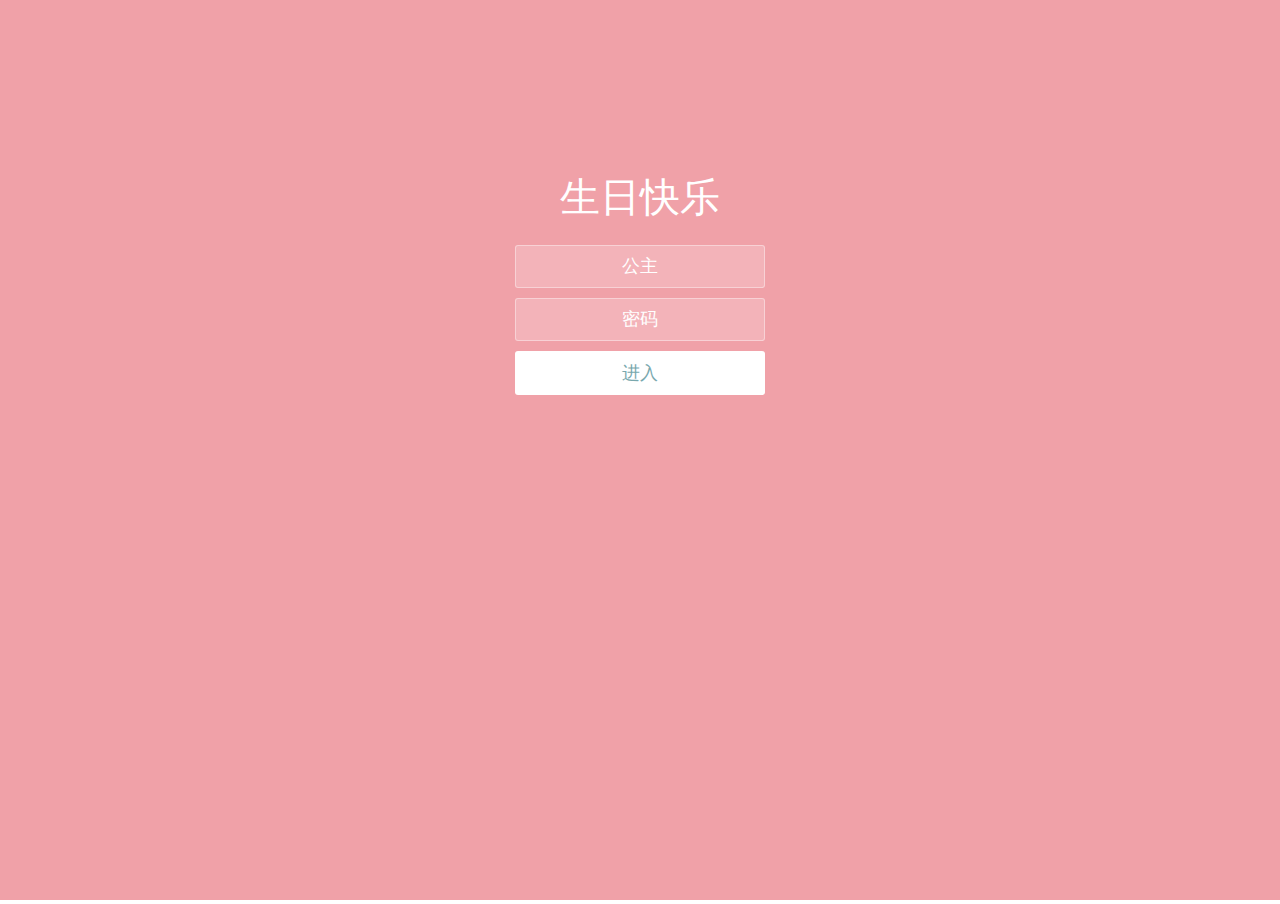
<file: 4：新版生日祝福/index.html>
<!-- <audio src="../music/2.mp3" autoplay="autoplay" loop="loop"></audio> -->
<!doctype html>
<html lang="zh">

<head>
    <meta charset="UTF-8">
    <meta http-equiv="X-UA-Compatible" content="IE=edge,chrome=1">
    <meta name="viewport" content="width=device-width, initial-scale=1.0">
    <title>Happy Birthday</title>
    <link rel="stylesheet" type="text/css" href="css/styles.css">
</head>

<style>
    .iframepage {
        -webkit-overflow-scrolling: touch;
        overflow-x: scroll;
        overflow-y: hidden;
    }

    ::-webkit-scrollbar {
        width: 0px;
    }

    /*局部滚动的dom节点*/
    .scroll-el {
        overflow: auto;
    }
</style>

<body>

    <iframe src="./html/login.html" id="iframepage" scrolling="no" onload="changeFrameHeight()" frameborder="0"
        style="width:100%" marginwidth="0" marginheight="0"></iframe>
    <script src="js/jquery-2.1.1.min.js" type="text/javascript"></script>
    <script src="js/jquery-1.8.4.min.js" type="text/javascript"></script>

</body>

</html>
</file>
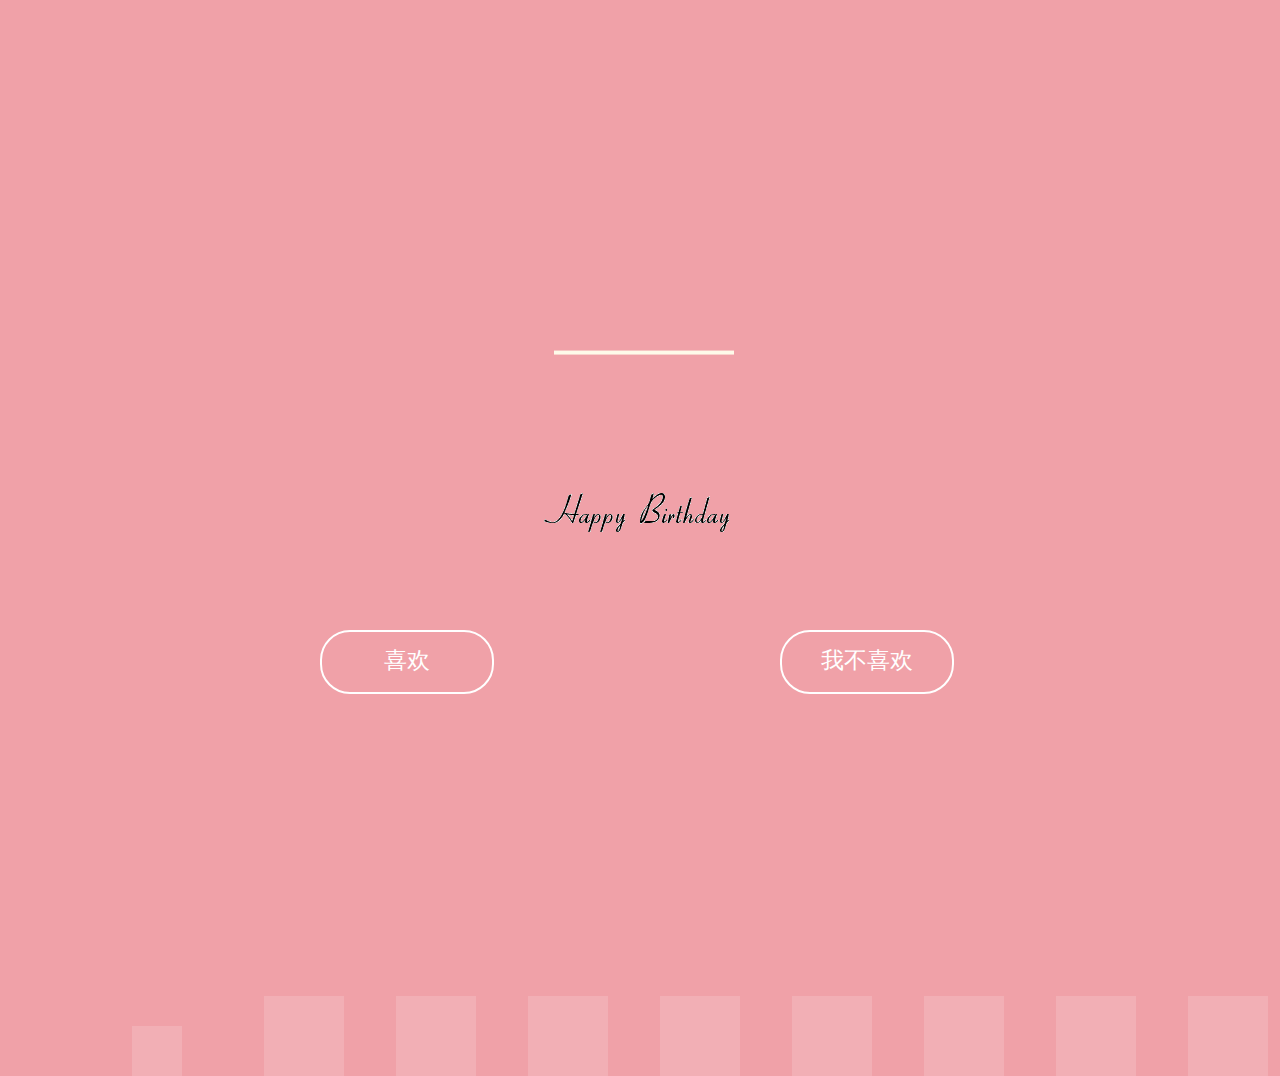
<file: 4：新版生日祝福/html/BirthdayCake.html>
<!DOCTYPE html>
<html>

<head>

  <meta charset="UTF-8">

  <title>Happy Birthday</title>
  <link rel="stylesheet" href="../css/styless.css" media="screen" type="text/css" />
</head>

<body class="bg">

  <div>
    <div class="velas">
      <div class="fuego"></div>
      <div class="fuego"></div>
      <div class="fuego"></div>
      <div class="fuego"></div>
      <div class="fuego"></div>
    </div>
    <svg id="cake" version="1.1" x="0px" y="0px" width="200px" height="500px" viewBox="0 0 200 500"
      enable-background="new 0 0 200 500" xml:space="preserve">
      <path fill="#a88679" d="M173.667-13.94c-49.298,0-102.782,0-147.334,0c-3.999,0-4-16.002,0-16.002
    		c44.697,0,96.586,0,147.334,0C177.667-29.942,177.668-13.94,173.667-13.94z">
        <animate id="bizcocho_3" attributeName="d" calcMode="spline" keySplines="0 0 1 1; 0 0 1 1" begin="relleno_2.end"
          dur="0.3s" fill="freeze" values="
                              M173.667-13.94c-49.298,0-102.782,0-147.334,0c-3.999,0-4-16.002,0-16.002
    		c44.697,0,96.586,0,147.334,0C177.667-29.942,177.668-13.94,173.667-13.94z
                              ;
                              M173.667,411.567c-47.995,12.408-102.955,12.561-147.334,0
    		c-3.848-1.089-0.189-16.089,3.661-15.002c44.836,12.66,90.519,12.753,139.427,0.07
    		C173.293,395.631,177.541,410.566,173.667,411.567z
                              ;
                              M173.667,427.569c-49.795,0-101.101,0-147.334,0c-3.999,0-4-16.002,0-16.002
    		c46.385,0,97.539,0,147.334,0C177.668,411.567,177.667,427.569,173.667,427.569z
                              " />
      </path>
      <path fill="#8b6a60" d="M100-178.521c1.858,0,3.364,1.506,3.364,3.363c0,0,0,33.17,0,44.227
    		c0,19.144,0,57.431,0,76.574c0,10.152,0,40.607,0,40.607c0,1.858-1.506,3.364-3.364,3.364l0,0c-1.858,0-3.364-1.506-3.364-3.364c0,0,0-30.455,0-40.607c0-19.144,0-57.432,0-76.575c0-11.057,0-44.226,0-44.226C96.636-177.015,98.142-178.521,100-178.521
    		L100-178.521z">
        <animate id="relleno_2" attributeName="d" calcMode="spline" keySplines="0 0 1 1; 0 0 1 1; 0 0 0.58 1"
          begin="bizcocho_2.end" dur="0.5s" fill="freeze" values="
                              M100-178.521c1.858,0,3.364,1.506,3.364,3.363c0,0,0,33.17,0,44.227
    		c0,19.144,0,57.431,0,76.574c0,10.152,0,40.607,0,40.607c0,1.858-1.506,3.364-3.364,3.364l0,0c-1.858,0-3.364-1.506-3.364-3.364c0,0,0-30.455,0-40.607c0-19.144,0-57.432,0-76.575c0-11.057,0-44.226,0-44.226C96.636-177.015,98.142-178.521,100-178.521
    		L100-178.521z
                              ;
                              M100,267.257c1.858,0,3.364,1.506,3.364,3.363c0,0,0,33.17,0,44.227
    		c0,19.143,0,57.43,0,76.574c0,10.151,0,40.606,0,40.606c0,1.858-1.506,3.364-3.364,3.364l0,0c-1.858,0-3.364-1.506-3.364-3.364
    		c0,0,0-30.455,0-40.606c0-19.145,0-57.432,0-76.576c0-11.057,0-44.225,0-44.225C96.636,268.763,98.142,267.257,100,267.257
    		L100,267.257z
                              ;
                              M93.928,405.433c-0.655,6.444-0.102,9.067,2.957,11.798c0,0,8.083,5.571,16.828,3.503
    		c18.629-4.406,43.813,6.194,50.792,7.791c14.75,3.375,9.162,6.867,9.162,6.867c-2.412,2.258-58.328,0-73.667,0l0,0
    		c-1.858,0-69.995,2.133-73.667,0c0,0-3.337-2.439,6.172-5.992c11.375-4.25,52.875,8.822,47.139-9.442
    		c-6.333-20.167,5.226-21.514,5.226-21.514c3.435-0.915,12.78-6.663,10.923-0.546L93.928,405.433z
                              ;
                              M102.242,427.569c5.348,0,14.079,0,17.462,0c0,0,17.026,0,27.504,0
    		c19.143,0,20.39-3.797,26.459,0c3,1.877,0,7.823,0,7.823c-2.412,2.258-58.328,0-73.667,0l0,0c-1.858,0-67.187,0-73.667,0
    		c0,0-4.125-4.983,0-7.823c5.201-3.58,16.085,0,23.725,0c8.841,0,20.762,0,20.762,0c3.686,0,8.597,0,19.511,0H102.242z
                              " />
      </path>
      <path fill="#a88679" d="M173.667-15.929c-46.512,0-105.486,0-147.334,0c-3.999,0-4-16.002,0-16.002
    		c43.566,0,97.96,0,147.334,0C177.667-31.931,177.666-15.929,173.667-15.929z">
        <animate id="bizcocho_2" attributeName="d" calcMode="spline" keySplines="0 0 1 1; 0 0 1 1; 0.25 0 0.58 1"
          begin="relleno_1.end" dur="0.5s" fill="freeze" values="
                              M173.667-15.929c-46.512,0-105.486,0-147.334,0c-3.999,0-4-16.002,0-16.002
    		c43.566,0,97.96,0,147.334,0C177.667-31.931,177.666-15.929,173.667-15.929z
                              ;
                              M173.434,445.393c-47.269,8.001-105.245,8.001-147.334,0c-3.929-0.747-0.692-16.543,3.243-15.824
    		c43.828,8.001,92.165,8.001,140.739,0C174.029,428.918,177.377,444.726,173.434,445.393z
                              ;
                              M173.667,449.514c-47.576-5.454-102.799-5.744-147.333,0c-3.966,0.512-3.938-15.297,0-16.002
    		c43.683-7.823,97.646-8.026,147.333,0C177.616,434.15,177.642,449.969,173.667,449.514z
                              ;
                              M173.667,451.394c-49.298,0-102.782,0-147.334,0c-3.999,0-4-16.002,0-16.002
    		c44.697,0,96.586,0,147.334,0C177.667,435.392,177.668,451.394,173.667,451.394z
                              " />
      </path>
      <path fill="#8b6a60" d="M101.368-73.685c0,12.164,0,15.18,0,28.519c0,22.702,0-13.661,0,8.304c0,14.48,0,18.233,0,30.512
    		c0,1.753-2.958,1.847-2.958,0c0-12.68,0-16.277,0-30.401c0-21.983,0,11.66,0-8.305c0-13.027,0-15.992,0-28.628
    		C98.411-75.883,101.368-75.592,101.368-73.685z">
        <animate id="relleno_1" attributeName="d" calcMode="spline" keySplines="0 0 1 1; 0 0 1 1; 0 0 0.6 1"
          begin="bizcocho_1.end" dur="0.5s" fill="freeze" values="
                              M101.368-73.685c0,12.164,0,15.18,0,28.519c0,22.702,0-13.661,0,8.304c0,14.48,0,18.233,0,30.512
    		c0,1.753-2.958,1.847-2.958,0c0-12.68,0-16.277,0-30.401c0-21.983,0,11.66,0-8.305c0-13.027,0-15.992,0-28.628
    		C98.411-75.883,101.368-75.592,101.368-73.685z
                              ;
                              M101.368,350.885c0,12.164,0,65.18,0,78.518c0,22.703,0-33.66,0-11.695c0,14.48,0,28.232,0,40.512
    		c0,1.753-2.958,1.847-2.958,0c0-12.68,0-26.277,0-40.402c0-21.982,0,31.66,0,11.695c0-13.027,0-65.992,0-78.627
    		C98.411,348.686,101.368,348.977,101.368,350.885z
                              ;
                              M128.38,447.567c37.626,6.312,39.303,13.658,26.833,12.833c-22.653-1.499-13.636-0.831-23.302-0.831
    		c-14.48,0-17.884,0-30.163,0c-2.087,0-2.068,0-3.915,0c-13.333,0-8.963,0-23.088,0c-11.668,0-14.062,5.995-27.532,1.164
    		c-12.629-4.529,38.667-3.167,46.833-17.333C100.077,432.94,105.546,443.736,128.38,447.567z
                              ;
                              M173.667,451.394c2.875,0,2.997,9.257,0,9.131c-22.662-0.956-32.09-0.956-41.756-0.956
    		c-14.48,0-17.884,0-30.163,0c-2.087,0-2.068,0-3.915,0c-13.333,0-8.963,0-23.088,0c-11.668,0-34.99-0.294-48.412,1.831
    		c-4.109,0.65-3.01-10.006,0-10.006C37.129,451.394,149.379,451.394,173.667,451.394z
                              " />
      </path>
      <path fill="#a88679" d="M173.667,21.571c-33.174,0-111.467,0-147.334,0c-4,0-4-16.002,0-16.002c39.836,0,105.982,0,147.334,0
    		C177.668,5.569,177.667,21.571,173.667,21.571z">
        <animate id="bizcocho_1" attributeName="d" calcMode="spline"
          keySplines="0 0 1 1; 0 0 1 1; 0 0 1 1; 0.25 0 1 1; 0 0 1 1; 0.25 0 0.6 1" begin="2s" dur="0.8s" fill="freeze"
          values="
                              M173.667,21.571c-33.174,0-111.467,0-147.334,0c-4,0-4-16.002,0-16.002c39.836,0,105.982,0,147.334,0
    		C177.668,5.569,177.667,21.571,173.667,21.571z
                              ;
                              M173.667,459.569c-33.197,16.002-110.782,16.002-147.334,0c-3.664-1.604,1.614-15.617,5.337-14.153
    		c40.702,16.002,94.289,16.104,136.505,0.103C171.917,444.1,177.271,457.832,173.667,459.569z
                              ;
                              M171.817,475.571c-39.361-3.001-105.438-2.571-143.556,0c-3.991,0.27-7.377-14.736-3.387-15.014
    		c41.553-2.888,104.421-3.121,150.51-0.233C179.378,460.574,175.806,475.875,171.817,475.571z
                              ;
                              M171.817,459.564c-38.8-12.188-104.504-13.762-143.556,0c-3.772,1.329-7.961-12.604-4.178-13.905
    		c40.864-14.064,105.114-15.52,151.918-0.973C179.822,445.874,175.634,460.762,171.817,459.564z
                              ;
                              M173.667,475.571c-46.376-5.005-105.924-4.003-147.334,0c-3.981,0.385-3.479-15.421,0.479-16.002
    		c43.087-6.327,97.705-7.083,146.855,0.438C177.621,460.613,177.644,476,173.667,475.571z
                              ;
                              M173.667,474.117c-46.376,1.866-105.638,2.01-147.334,0c-3.995-0.192-3.52-16.144,0.479-16.002
    		c43.794,1.55,96.341,1.541,145.723,0C176.532,457.99,177.663,473.956,173.667,474.117z
                              ;
                              M173.667,475.571c-46.512,0-105.486,0-147.334,0c-3.999,0-4-16.002,0-16.002c43.566,0,97.96,0,147.334,0
    		C177.667,459.569,177.666,475.571,173.667,475.571z
                              " />
      </path>
      <path fill="#fefae9" d="M104.812,113.216c0,3.119-2.164,5.67-4.812,5.67c-2.646,0-4.812-2.551-4.812-5.67c0-5.594,0-16.782,0-22.375
    	c0-5.143,0-15.427,0-20.568c0-7.333,0-21.998,0-29.33c0-5.523,0-16.569,0-22.092c0-3.295,0-9.885,0-13.181
    	C95.188,2.551,97.353,0,100,0c2.648,0,4.812,2.551,4.812,5.669c0,3.248,0,9.743,0,12.991c0,5.428,0,16.284,0,21.711
    	c0,7.618,0,22.854,0,30.472c0,4.952,0,14.854,0,19.807C104.812,96.292,104.812,107.576,104.812,113.216z">
        <animate id="crema" attributeName="d" calcMode="spline"
          keySplines="0 0 1 1; 0 0 1 1; 0 0 1 1; 0.25 0 1 1; 0 0 1 1; 0 0 0.58 1" begin="bizcocho_3.end" dur="2s"
          fill="freeze" values="
                              M104.812,113.216c0,3.119-2.164,5.67-4.812,5.67c-2.646,0-4.812-2.551-4.812-5.67c0-5.594,0-16.782,0-22.375
    	c0-5.143,0-15.427,0-20.568c0-7.333,0-21.998,0-29.33c0-5.523,0-16.569,0-22.092c0-3.295,0-9.885,0-13.181
    	C95.188,2.551,97.353,0,100,0c2.648,0,4.812,2.551,4.812,5.669c0,3.248,0,9.743,0,12.991c0,5.428,0,16.284,0,21.711
    	c0,7.618,0,22.854,0,30.472c0,4.952,0,14.854,0,19.807C104.812,96.292,104.812,107.576,104.812,113.216z
                              ;
                              M104.812,405.897c0,3.119-2.164,5.67-4.812,5.67c-2.646,0-4.812-2.551-4.812-5.67c0-5.594,0-16.782,0-22.376
    	c0-5.143,0-15.426,0-20.568c0-7.332,0-21.997,0-29.33c0-5.522,0-16.568,0-22.092c0-3.295,0-9.885,0-13.181
    	c0-3.118,2.165-5.669,4.812-5.669c2.648,0,4.812,2.551,4.812,5.669c0,3.247,0,9.743,0,12.991c0,5.428,0,16.283,0,21.711
    	c0,7.618,0,22.854,0,30.473c0,4.951,0,14.854,0,19.807C104.812,388.972,104.812,400.256,104.812,405.897z
                              ;
                              M111.873,411.567c-3.119,0-9.226,0-11.874,0c-2.646,0-7.748,0-10.867,0c-7.086,0-12.698,0-18.292,0
    	c-6.592,0-12.871,7.371-19.166,3.008c-10.043-6.961-7.776-10.169,2.991-17.745c12.61-8.873,27.713,1.994,25.919-7.531
    	c-2.589-13.742,11.008-14.513,11.365-17.789c0.441-4.051,4.235-11.107,8.051-8.175c3.113,2.393,1.007,8.008,0,13.159
    	c-1.871,9.569,8.058,2.113,9.494,14.155c2.592,21.732,21.184-0.675,29.309,7.976c5.216,5.553,18.413,5.552,15.426,12.942
    	c-3.131,7.745-15.825-4.369-23.8,2.903C126.261,418.271,118.301,411.567,111.873,411.567z
                              ;
                              M111.873,411.567c-3.119,0-9.226,0-11.874,0c-2.646,0-9.734,4.069-12.853,4.069
    	c-7.086,0-10.712-4.069-16.306-4.069c-6.592,0-12.12,6.013-19.166,3.008c-7.053-3.008-7.458,2.026-18.659,1.165
    	c-6.832-0.525-7.522-3.034-7.533-6.265c-0.037-10.336,22.073-2.452,36.613-2.628c10.234-0.124,19.856-1.439,37.905-2.102
    	c16.642-0.61,32.699,1.552,46.009,1.927c12.438,0.351,29.663-8.99,31.532,3.315c0.773,5.093-5.605,3.342-11.211,9.579
    	c-5.093,5.667-7.59-4.605-12.965-3.832c-8.269,1.189-14.962-8.537-22.937-1.265C126.261,418.271,118.301,411.567,111.873,411.567z
                              ;
                              M110.946,413.652c-2.904-1.137-8.405-2.748-12.446-0.97c-6.099,2.685-7.273,10.358-13.253,8.242
    	c-7.843-2.775-8.953-5.008-14.546-5.01c-24.653-0.011-4.849,26.507-18.264,26.507c-12.377,0,5.791-33.537-19.422-26.682
    	c-7.703,2.095-9.806-0.942-9.817-4.173c-0.037-10.336,24.357-4.544,38.897-4.72c10.234-0.124,19.856-1.439,37.905-2.102
    	c16.642-0.61,32.699,1.552,46.009,1.927c12.438,0.351,28.973-8.865,31.532,3.315c1.449,6.896,0.318,15.624-3.874,15.624
    	c-7.619,0-1.788-15.192-19.243-7.111c-7.581,3.51-15.963-9.738-26.669,1.066C120.644,426.744,118.381,416.561,110.946,413.652z
                              ;
                              M111.547,413.9c-2.969-0.956-8.775-0.949-13.167-0.5c-14.667,1.5-8.325,16.508-14.667,16.666
    	c-6.667,0.166-0.167-13.5-13.013-14.151c-30.471-1.545-5.572,46.651-18.987,46.651c-12.377,0,10.333-50.166-18.667-44.5
    	c-7.835,1.531-9.537-1.417-9.548-4.647c-0.037-10.336,23.675-5.177,38.215-5.353c10.234-0.124,20.618-1.671,38.667-2.333
    	c16.642-0.61,32.023,1.458,45.333,1.833c12.438,0.351,33.819-8.431,33.199,4.001c-0.532,10.666,0.414,26.166-5.245,25.833
    	c-7.606-0.447-2.954-31.5-19.243-18.899c-7.985,6.177-17.658-5.969-27.377,5.732C118.88,434.066,121.38,417.067,111.547,413.9z
                              ;
                              M111.547,415.233c-6.667-0.834-9.667,4.667-13.833,3.333c-19.649-6.291-8.158,22.176-14.5,22.334
    	c-6.667,0.166,2.833-18-13.333-22.167c-29.544-7.615-9.667,43.833-20.167,43.833c-10.333,0,8.004-55.006-16.833-39
    	c-7.5,4.833-9.508-3.78-9.299-7.004c0.799-12.329,23.592-7.153,38.132-7.329c10.234-0.124,20.238-1.505,38.287-2.167
    	c16.642-0.61,32.903,1.125,46.213,1.5c12.438,0.351,35.058-5.579,31.863,6.451c-5.532,20.833,1.25,28.216-4.409,27.883
    	c-7.606-0.447-6.058-37.895-20.62-23.333c-10.167,10.166-15.972-0.747-25,12C119.547,443.568,121.798,416.515,111.547,415.233z
                              " />
      </path>
      <rect class="come" x="10" y="475.571" fill="#fefae9" width="180" height="4" />
    </svg>
  </div>
  <div class="happy">
    <img src="../img/HappyBirthday.png">
  </div>
  <div class="button-style1">
    <a href="Memories.html" class="lk1">
      <div class="link1">
        <div class="bt1">
			<a href="./EasterEgg.html" style="text-decoration: none; color: #fff;">喜欢</a>
        </div>
      </div>
    </a>
  </div>
  <div class="button-style2">
    <a class="lk2">
      <div class="link2">
        <div class="bt1">
          我不喜欢
        </div>
      </div>
    </a>
  </div>
  <ul class="bg-bubbles">
    <li></li>
    <li></li>
    <li></li>
    <li></li>
    <li></li>
    <li></li>
    <li></li>
    <li></li>
    <li></li>
    <li></li>
  </ul>
  <script src='../js/jquery.js'></script>
  <audio src="../music/2.mp3" autoplay="autoplay" loop="loop">
</body>

</html>
</file>
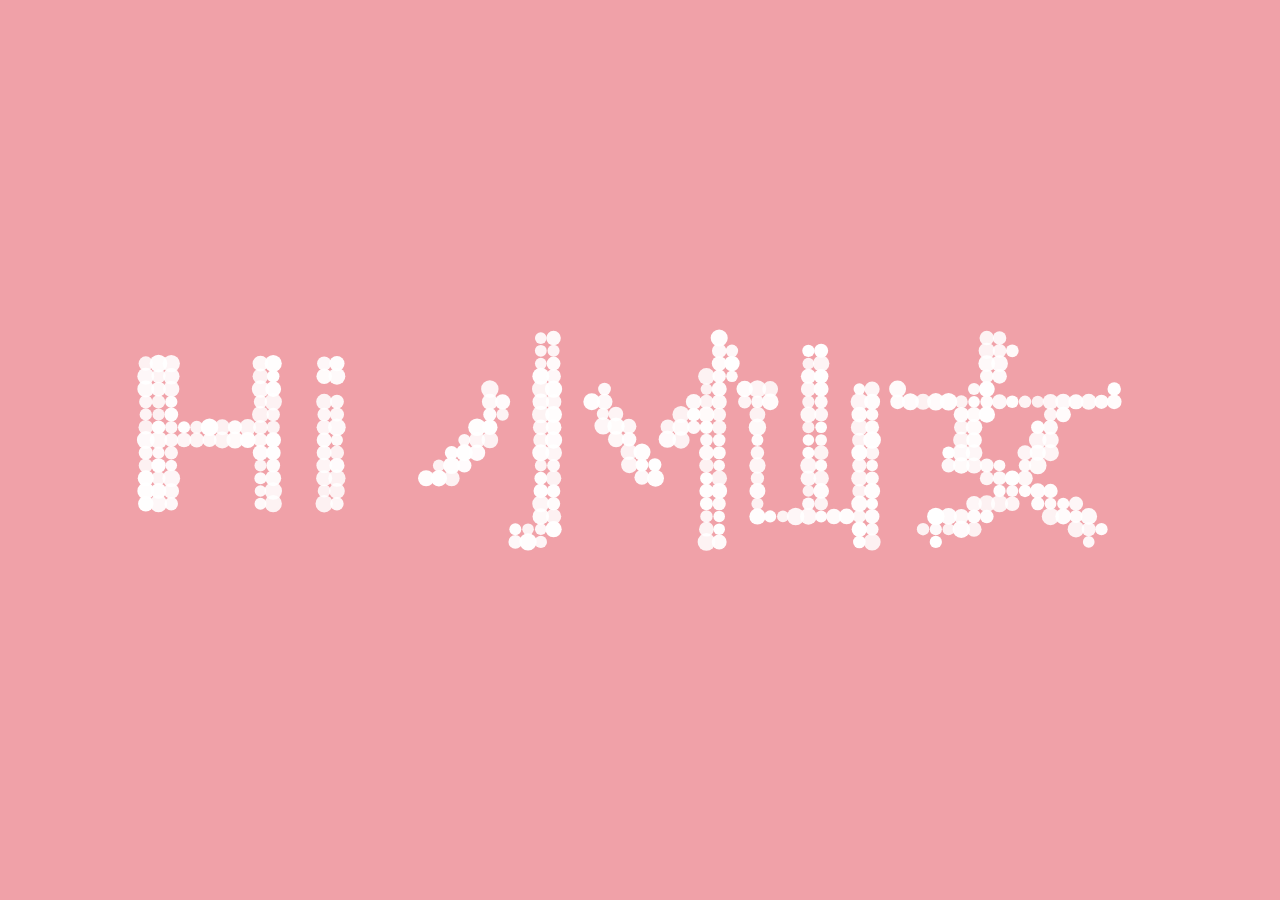
<file: 4：新版生日祝福/html/index1.html>
<!DOCTYPE html>
<html>

<head>

  <meta charset="UTF-8">

  <title>Happy Birthday</title>

  <link rel="stylesheet" href="../css/normalizel.css">

  <link rel="stylesheet" href="../css/stylel.css" media="screen" type="text/css" />

</head>

<body>
  <canvas class="canvas"></canvas>

  <div class="help">?</div>

  <div class="ui">
    <input class="ui-input" type="text" />
    <span class="ui-return">↵</span>
  </div>

  <div class="overlay">
    <div class="tabs">
      <div class="tabs-labels"><span class="tabs-label">M</span><span class="tabs-label">E</span><span
          class="tabs-label">X</span></div>

      <div class="tabs-panels">
        <ul class="tabs-panel commands">
          <li class="commands-item"><span class="commands-item-title">Text</span><span class="commands-item-info"
              data-demo="Hello :)">Type anything</span><span class="commands-item-action">Demo</span></li>
          <li class="commands-item"><span class="commands-item-title">Countdown</span><span class="commands-item-info"
              data-demo="#countdown 10">#countdown<span class="commands-item-mode">number</span></span><span
              class="commands-item-action">Demo</span></li>
          <li class="commands-item"><span class="commands-item-title">Time</span><span class="commands-item-info"
              data-demo="#time">#time</span><span class="commands-item-action">Demo</span></li>
          <li class="commands-item"><span class="commands-item-title">Rectangle</span><span class="commands-item-info"
              data-demo="#rectangle 30x15">#rectangle<span class="commands-item-mode">width x height</span></span><span
              class="commands-item-action">Demo</span></li>
          <li class="commands-item"><span class="commands-item-title">Circle</span><span class="commands-item-info"
              data-demo="#circle 25">#circle<span class="commands-item-mode">diameter</span></span><span
              class="commands-item-action">Demo</span></li>

          <li class="commands-item commands-item--gap"><span class="commands-item-title">Animate</span><span
              class="commands-item-info" data-demo="The time is|#time|#countdown 3|#icon thumbs-up"><span
                class="commands-item-mode">command1</span>&nbsp;|<span
                class="commands-item-mode">command2</span></span><span class="commands-item-action">Demo</span></li>
        </ul>
      </div>
    </div>
  </div>

  <script src="../js/indexl.js"></script>
  <audio src="../music/1.mp3" autoplay="autoplay">
</body>

</html>
</file>
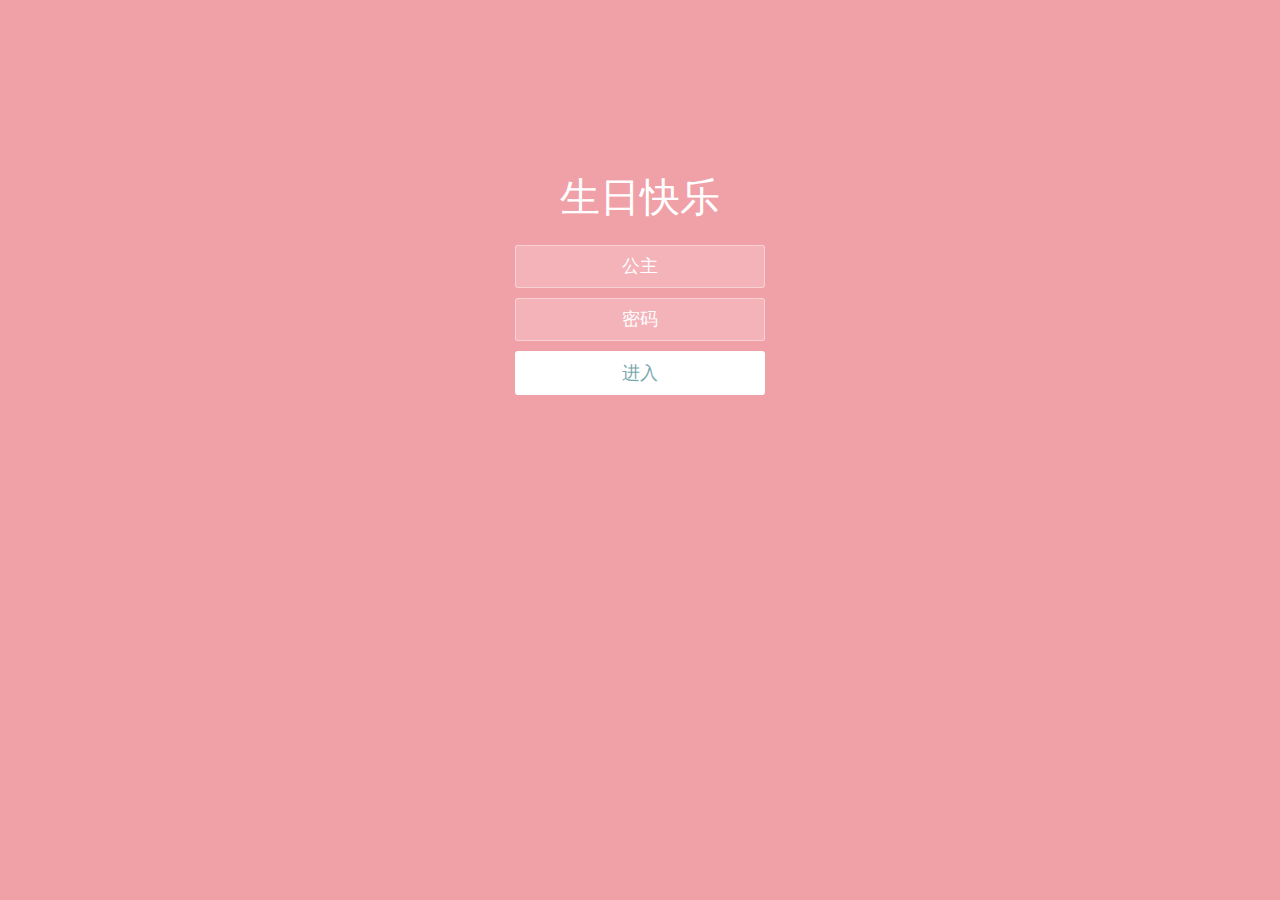
<file: 4：新版生日祝福/html/login.html>
<!doctype html>
<html lang="zh">

<head>
	<meta charset="UTF-8">
	<meta http-equiv="X-UA-Compatible" content="IE=edge,chrome=1">
	<meta name="viewport" content="width=device-width, initial-scale=1.0">
	<title>Happy Birthday</title>
	<link rel="stylesheet" type="text/css" href="../css/styles.css">
</head>

<body>
	<div class="htmleaf-container">
		<div class="wrapper">
			<div class="container">
				<h1>生日快乐</h1>
				<form class="form">
					<input id="userName" name="userName" type="text" placeholder="0000" value="公主">
					<input id="pwd" name="pwd" type="password" placeholder="密码">
					<button type="submit" id="login-button">进入</button>
				</form>
			</div>
			<ul class="bg-bubbles">
				<li></li>
				<li></li>
				<li></li>
				<li></li>
				<li></li>
				<li></li>
				<li></li>
				<li></li>
				<li></li>
				<li></li>
			</ul>
		</div>
	</div>

	<script src="../js/jquery-2.1.1.min.js" type="text/javascript"></script>
	<script src="../js/jquery-1.8.4.min.js" type="text/javascript"></script>
</body>

</html>
</file>
<file: 4：新版生日祝福/css/styles.css>
* {
  box-sizing: border-box;
  margin: 0;
  padding: 0;
  font-weight: 300;
}
body {
  font-family:"Microsoft YaHei";
  color: white;
  font-weight: 300;
}
body ::-webkit-input-placeholder {
  /* WebKit browsers */
  font-family:"Microsoft YaHei";
  color: white;
  font-weight: 300;
}
body :-moz-placeholder {
  /* Mozilla Firefox 4 to 18 */
  font-family:"Microsoft YaHei";
  color: white;
  opacity: 1;
  font-weight: 300;
}
body ::-moz-placeholder {
  /* Mozilla Firefox 19+ */
  font-family:"Microsoft YaHei";
  color: white;
  opacity: 1;
  font-weight: 300;
}
body :-ms-input-placeholder {
  /* Internet Explorer 10+ */
  font-family:"Microsoft YaHei";
  color: white;
  font-weight: 300;
}
.wrapper {
  background: #f0a1a8;
  background: -webkit-linear-gradient(top left, #f0a1a8 0%, #f0a1a8 100%);
  background: linear-gradient(to bottom right, #f0a1a8 0%, #f0a1a8 100%);
  background-color:rgba(255,255,255,0.9);
  position: absolute;
  top:0;
  left: 0;
  width: 100%;
  height: 100%;
  overflow: hidden;

}

.wrapper.form-success .container h1 {
  -webkit-transform: translateY(85px);
      -ms-transform: translateY(85px);
          transform: translateY(85px);
}
.container {
  max-width: 600px;
  margin: 0 auto;
  margin-top: 7%;
  padding: 80px 0;
  height: 400px;
  text-align: center;
}
.container h1 {
  font-size: 40px;
  -webkit-transition-duration: 1s;
          transition-duration: 1s;
  -webkit-transition-timing-function: ease-in-put;
          transition-timing-function: ease-in-put;
  font-weight: 200;
}
form {
  padding: 20px 0;
  position: relative;
  z-index: 2;
}
form input {
  -webkit-appearance: none;
     -moz-appearance: none;
          appearance: none;
  outline: 0;
  border: 1px solid rgba(255, 255, 255, 0.4);
  background-color: rgba(255, 255, 255, 0.2);
  width: 250px;
  border-radius: 3px;
  padding: 10px 15px;
  margin: 0 auto 10px auto;
  display: block;
  text-align: center;
  font-family: "Microsoft YaHei";
  font-size: 18px;
  color: white;
  -webkit-transition-duration: 0.25s;
          transition-duration: 0.25s;
  font-weight: 300;
}
form input:hover {
  background-color: rgba(255, 255, 255, 0.4);
}
form input:focus {
  background-color: white;
  width: 300px;
  color: #79A8AE;
}
form button {
  -webkit-appearance: none;
     -moz-appearance: none;
          appearance: none;
  outline: 0;
  background-color: white;
  font-family: "Microsoft YaHei";
  border: 0;
  padding: 10px 15px;
  color: #79A8AE;
  border-radius: 3px;
  width: 250px;
  cursor: pointer;
  font-size: 18px;
  -webkit-transition-duration: 0.25s;
          transition-duration: 0.25s;
}
form button:hover {
  background-color: #f5f7f9;
}
.bg-bubbles {
  position: absolute;
  top: 0;
  left: 0;
  width: 100%;
  height: 100%;
  z-index: 1;
}
.bg-bubbles li {
  position: absolute;
  list-style: none;
  display: block;
  width: 40px;
  height: 40px;
  background-color: rgba(255, 255, 255, 0.15);
  bottom: -160px;
  -webkit-animation: square 30s infinite;
  animation: square 30s infinite;
  -webkit-transition-timing-function: linear;
  transition-timing-function: linear;
}
.bg-bubbles li:nth-child(1) {
  left: 10%;
}
.bg-bubbles li:nth-child(2) {
  left: 20%;
  width: 80px;
  height: 80px;
  -webkit-animation-delay: 2s;
          animation-delay: 2s;
  -webkit-animation-duration: 17s;
          animation-duration: 17s;
}
.bg-bubbles li:nth-child(3) {
  left: 25%;
  -webkit-animation-delay: 4s;
          animation-delay: 4s;
}
.bg-bubbles li:nth-child(4) {
  left: 40%;
  width: 60px;
  height: 60px;
  -webkit-animation-duration: 22s;
          animation-duration: 22s;
  background-color: rgba(255, 255, 255, 0.25);
}
.bg-bubbles li:nth-child(5) {
  left: 70%;
}
.bg-bubbles li:nth-child(6) {
  left: 80%;
  width: 120px;
  height: 120px;
  -webkit-animation-delay: 3s;
          animation-delay: 3s;
  background-color: rgba(255, 255, 255, 0.2);
}
.bg-bubbles li:nth-child(7) {
  left: 32%;
  width: 160px;
  height: 160px;
  -webkit-animation-delay: 7s;
          animation-delay: 7s;
}
.bg-bubbles li:nth-child(8) {
  left: 55%;
  width: 20px;
  height: 20px;
  -webkit-animation-delay: 15s;
          animation-delay: 15s;
  -webkit-animation-duration: 40s;
          animation-duration: 40s;
}
.bg-bubbles li:nth-child(9) {
  left: 25%;
  width: 10px;
  height: 10px;
  -webkit-animation-delay: 2s;
          animation-delay: 2s;
  -webkit-animation-duration: 40s;
          animation-duration: 40s;
  background-color: rgba(255, 255, 255, 0.3);
}
.bg-bubbles li:nth-child(10) {
  left: 90%;
  width: 160px;
  height: 160px;
  -webkit-animation-delay: 11s;
          animation-delay: 11s;
}
@-webkit-keyframes square {
  0% {
    -webkit-transform: translateY(0);
            transform: translateY(0);
  }
  100% {
    -webkit-transform: translateY(-900px) rotate(600deg);
            transform: translateY(-900px) rotate(600deg);
  }
}
@keyframes square {
  0% {
    -webkit-transform: translateY(0);
            transform: translateY(0);
  }
  100% {
    -webkit-transform: translateY(-900px) rotate(600deg);
            transform: translateY(-900px) rotate(600deg);
  }
}
</file>
<file: 4：新版生日祝福/css/styless.css>
body {
	display:block;
	margin:0px;
	overflow:hidden;
}

#cake {
  display: block;
  position: relative;
  margin-top: -10em;
  margin-bottom: 0px;
  margin-left: 42.5%;
}

/* ============================================== Candle
*/
.bg {
  width: 100%;
  background: #f0a1a8;
  background: -webkit-linear-gradient(top left, #f0a1a8 0%, #f0a1a8 100%);
  background: linear-gradient(to bottom right, #f0a1a8 0%, #f0a1a8 100%);
}
.velas {
  background: #ffffff;
  border-radius: 10px;
  position: relative;
  top: 247px;
  margin-left: 49.5%;
  width: 5px;
  height: 35px;
  -webkit-transform: translateY(-300px);
  -ms-transform: translateY(-300px);
  transform: translateY(-300px);
  -webkit-backface-visibility: hidden;
  -ms-backface-visibility: hidden;
  backface-visibility: hidden;
  -webkit-animation: in 500ms 6s ease-out forwards;
  animation: in 500ms 6s ease-out forwards;
}

.velas:after,
.velas:before {
  background: rgba(255, 0, 0, 0.4);
  content: "";
  position: absolute;
  width: 100%;
  height: 2.22222222px;
}

.velas:after {
  top: 25%;
  left: 0;
}

.velas:before {
  top: 45%;
  left: 0;
}

/* ============================================== Fire
*/
.fuego {
  border-radius: 100%;
  position: absolute;
  top: -20px;
  left: 70%;
  margin-left: -2.2px;
  width: 6.66666667px;
  height: 18px;
}

.fuego:nth-child(1) {
  -webkit-animation: fuego 2s 6.5s infinite;
  animation: fuego 2s 6.5s infinite;
}

.fuego:nth-child(2) {
  -webkit-animation: fuego 1.5s 6.5s infinite;
  animation: fuego 1.5s 6.5s infinite;
}

.fuego:nth-child(3) {
  -webkit-animation: fuego 1s 6.5s infinite;
  animation: fuego 1s 6.5s infinite;
}

.fuego:nth-child(4) {
  -webkit-animation: fuego 0.5s 6.5s infinite;
  animation: fuego 0.5s 6.5s infinite;
}

.fuego:nth-child(5) {
  -webkit-animation: fuego 0.2s 6.5s infinite;
  animation: fuego 0.2s 6.5s infinite;
}

/* ============================================== Animation Fire
*/
@-webkit-keyframes fuego {
  0%, 100% {
    background: rgba(254, 248, 97, 0.5);
    -webkit-box-shadow: 0 0 40px 10px rgba(248, 233, 209, 0.2);
    box-shadow: 0 0 40px 10px rgba(248, 233, 209, 0.2);
    -webkit-transform: translateY(0) scale(1);
    transform: translateY(0) scale(1);
  }

  50% {
    background: rgba(255, 50, 0, 0.1);
    -webkit-box-shadow: 0 0 40px 20px rgba(248, 233, 209, 0.2);
    box-shadow: 0 0 40px 20px rgba(248, 233, 209, 0.2);
    -webkit-transform: translateY(-20px) scale(0);
    transform: translateY(-20px) scale(0);
  }
}
@keyframes fuego {
  0%, 100% {
    background: rgba(254, 248, 97, 0.5);
    -webkit-box-shadow: 0 0 40px 10px rgba(248, 233, 209, 0.2);
    box-shadow: 0 0 40px 10px rgba(248, 233, 209, 0.2);
    -webkit-transform: translateY(0) scale(1);
    transform: translateY(0) scale(1);
  }

  50% {
    background: rgba(255, 50, 0, 0.1);
    -webkit-box-shadow: 0 0 40px 20px rgba(248, 233, 209, 0.2);
    box-shadow: 0 0 40px 20px rgba(248, 233, 209, 0.2);
    -webkit-transform: translateY(-20px) scale(0);
    transform: translateY(-20px) scale(0);
  }
}
@-webkit-keyframes in {
  to {
    -webkit-transform: translateY(0);
    transform: translateY(0);
  }
}
@keyframes in {
  to {
    -webkit-transform: translateY(0);
    transform: translateY(0);
  }
}

.come {
	animation-delay:0.4s;
	animation:coming 2s;
	opacity:1;
}
@keyframes coming{
	from{
		opacity:0;
	}
	to {
		opacity:1;
	}
}
@-webkit-keyframes coming{
	from{
		opacity:0;
	}
	to {
		opacity:1;
	}
}

.bg-bubbles {
  position: absolute;
  top: 0;
  left: 0;
  width: 100%;
  height: 100%;
  z-index: 1;
}
.bg-bubbles li {
  position: absolute;
  list-style: none;
  display: block;
  width: 50px;
  height: 50px;
  background-color: rgba(255, 255, 255, 0.15);
  bottom: -160px;
  -webkit-animation: square 30s infinite;
  animation: square 30s infinite;
  -webkit-transition-timing-function: linear;
  transition-timing-function: linear;
}
.bg-bubbles li:nth-child(1) {
  left: 10%;
}
.bg-bubbles li:nth-child(2) {
  left: 20%;
  width: 80px;
  height: 80px;
  -webkit-animation-delay: 2s;
          animation-delay: 2s;
  -webkit-animation-duration: 12s;
          animation-duration: 12s;
}
.bg-bubbles li:nth-child(3) {
  left: 30%;
  width: 80px;
  height: 80px;
  -webkit-animation-delay: 5s;
          animation-delay: 5s;
  -webkit-animation-duration: 14s;
          animation-duration: 14s;
}
.bg-bubbles li:nth-child(4) {
  left: 40%;
  width: 80px;
  height: 80px;
  -webkit-animation-delay: 8s;
          animation-delay: 8s;
  -webkit-animation-duration: 15s;
          animation-duration: 15s;
}
.bg-bubbles li:nth-child(5) {
  left: 50%;
  width: 80px;
  height: 80px;
  -webkit-animation-delay: 3s;
          animation-delay: 3s;
  -webkit-animation-duration: 18s;
          animation-duration: 18s;
}
.bg-bubbles li:nth-child(6) {
  left: 60%;
  width: 80px;
  height: 80px;
  -webkit-animation-delay:6s;
          animation-delay: 6s;
  -webkit-animation-duration: 19s;
          animation-duration: 19s;
}
.bg-bubbles li:nth-child(7) {
  left: 70%;
  width: 80px;
  height: 80px;
  -webkit-animation-delay:3s;
          animation-delay: 3s;
  -webkit-animation-duration: 19s;
          animation-duration: 19s;
}
.bg-bubbles li:nth-child(8) {
  left: 80%;
  width: 80px;
  height: 80px;
  -webkit-animation-delay:4s;
          animation-delay: 4s;
  -webkit-animation-duration: 19s;
          animation-duration: 19s;
}
.bg-bubbles li:nth-child(9) {
  left: 90%;
  width: 80px;
  height: 80px;
  -webkit-animation-delay:8s;
          animation-delay: 8s;
  -webkit-animation-duration: 19s;
          animation-duration: 19s;
}
.bg-bubbles li:nth-child(10) {
  left: 100%;
  width: 80px;
  height: 80px;
  -webkit-animation-delay:5s;
          animation-delay: 5s;
  -webkit-animation-duration: 19s;
          animation-duration: 19s;
}
/*.bg-bubbles li:nth-child(3) {
  left: 25%;
  -webkit-animation-delay: 4s;
          animation-delay: 4s;
}
.bg-bubbles li:nth-child(4) {
  left: 40%;
  width: 60px;
  height: 60px;
  -webkit-animation-duration: 22s;
          animation-duration: 22s;
  background-color: rgba(255, 255, 255, 0.25);
}
.bg-bubbles li:nth-child(5) {
  left: 70%;
}
.bg-bubbles li:nth-child(6) {
  left: 80%;
  width: 120px;
  height: 120px;
  -webkit-animation-delay: 3s;
          animation-delay: 3s;
  background-color: rgba(255, 255, 255, 0.2);
}
.bg-bubbles li:nth-child(7) {
  left: 32%;
  width: 160px;
  height: 160px;
  -webkit-animation-delay: 7s;
          animation-delay: 7s;
}
.bg-bubbles li:nth-child(8) {
  left: 55%;
  width: 20px;
  height: 20px;
  -webkit-animation-delay: 15s;
          animation-delay: 15s;
  -webkit-animation-duration: 40s;
          animation-duration: 40s;
}
.bg-bubbles li:nth-child(9) {
  left: 25%;
  width: 10px;
  height: 10px;
  -webkit-animation-delay: 2s;
          animation-delay: 2s;
  -webkit-animation-duration: 40s;
          animation-duration: 40s;
  background-color: rgba(255, 255, 255, 0.3);
}
.bg-bubbles li:nth-child(10) {
  left: 90%;
  width: 160px;
  height: 160px;
  -webkit-animation-delay: 11s;
          animation-delay: 11s;
}
.bg-bubbles li:nth-child(11) {
  left: 90%;
  width: 160px;
  height: 160px;
  -webkit-animation-delay: 11s;
          animation-delay: 11s;
}
.bg-bubbles li:nth-child(12) {
  left: 90%;
  width: 160px;
  height: 160px;
  -webkit-animation-delay: 11s;
          animation-delay: 11s;
}
.bg-bubbles li:nth-child(13) {
  left: 90%;
  width: 160px;
  height: 160px;
  -webkit-animation-delay: 11s;
          animation-delay: 11s;
}
.bg-bubbles li:nth-child(14) {
  left: 90%;
  width: 160px;
  height: 160px;
  -webkit-animation-delay: 11s;
          animation-delay: 11s;
}
.bg-bubbles li:nth-child(15) {
  left: 90%;
  width: 160px;
  height: 160px;
  -webkit-animation-delay: 11s;
          animation-delay: 11s;
}
.bg-bubbles li:nth-child(16) {
  left: 90%;
  width: 160px;
  height: 160px;
  -webkit-animation-delay: 1s;
          animation-delay: 1s;
}*/
@-webkit-keyframes square {
  0% {
    -webkit-transform: translateY(0);
            transform: translateY(0);
  }
  100% {
    -webkit-transform: translateY(-900px) rotate(600deg);
            transform: translateY(-900px) rotate(600deg);
  }
}
@keyframes square {
  0% {
    -webkit-transform: translateY(0);
            transform: translateY(0);
  }
  100% {
    -webkit-transform: translateY(-900px) rotate(600deg);
            transform: translateY(-900px) rotate(600deg);
  }
}

.happy {
	position:absolute;
	left:41%;
	top:49%;
	opacity: 1;
	animation: happybirthdays 10s;
	animation-delay: 0s;
}
@keyframes happybirthdays {
	0% {
		position:absolute;
		top:45%;
		opacity: 0;
	}
	70% {
		position:absolute;
		top:45%;
		opacity: 0;
	}
	100% {
		position:absolute;
		top:49%;
		opacity: 1;
	}
}
@-webkit-keyframes happybirthdays {
	0% {
		position:absolute;
		top:45%;
		opacity: 0;
	}
	70% {
		position:absolute;
		top:45%;
		opacity: 0;
	}
	100% {
		position:absolute;
		top:49%;
		opacity: 1;
	}
}

.button-style1 ,.button-style2{
	position:absolute;
	top:70%;
	opacity:1;
	z-index:100;
}
.button-style1 {
	position:absolute;
	left:25%;
	animation:btn1 15s;
}
.button-style2 {
	position:absolute;
	right:25.5%;
	animation:btn2 15s;
}
@keyframes btn1 {
	0% {
		opacity:0;
		left:0.5%;
	}
	70% {
		opacity:0;
		left:15.5%;
	}
	100% {
		opacity:1;
		left:25.5%;
	}
}
@-webkit-keyframes btn1 {
	0% {
		opacity:0;
		left:0.5%;
	}
	70% {
		opacity:0;
		left:15.5%;
	}
	100% {
		opacity:1;
		left:25.5%;
	}
}
@keyframes btn2 {
  0% {
		opacity:0;
		right:0.5%;
	}
	70% {
		opacity:0;
		right:15.5%;
	}
	100% {
		opacity:1;
		right:25.5%;
	}
}
@-webkit-keyframes btn2 {
	0% {
		opacity:0;
		right:0.5%;
	}
	70% {
		opacity:0;
		right:15.5%;
	}
	100% {
		opacity:1;
		right:25.5%;
	}
}
.lk1,.lk2 {
	text-decoration:none;
	font-family: Microsoft YaHei;
	color:#fff;
	transition:all 0.5s;
}
.link1,.link2 {
	width:170px;
	height:60px;
	border:2px solid #fff;
	-webkit-border:1px solid #fff;
	border-radius:30px;
	font-size: 23px;
	text-align:center;
	background: #f0a1a8;
	transition:all 0.8s;
}
.link2 {
	cursor:not-allowed;
}
.bt1,.bt2 {
	position:relative;
	top:22%;
	vertical-align:middle;
}

/* a.lk1:hover {
	color:#79a8ae;
	transition:all 0.5s;
} */
/* .link1:hover {
	background-color:#fff;
	background-color:rgba(255,255,255,0,2);
	border:2px solid #BBB;
	transition:all 0.8s;
} */
/* a.lk2:hover {
	color:#79a8ae;
	transition:all 0.5s;
} */
/* .link2:hover {
	background-color:#fff;
	background-color:rgba(255,255,255,0,2);
	border:2px solid #BBB;
	transition:all 0.8s;
} */
</file>
<file: 4：新版生日祝福/css/stylel.css>
body {
  font-family: "Avenir", "Helvetica Neue", Helvetica, Arial, sans-serif;
  background: #79a8ae;
  color: #666;
  font-size: 16px;
  line-height: 1.5em;
}

h1 {
  color: #111;
  margin: 0 0 12px 0;
  font-size: 24px;
  line-height: 1.5em;
}

p {
  margin: 0 0 10x 0;
}

a {
  color: #888;
  text-decoration: none;
  border-bottom: 1px solid #ccc;
}

a:hover {
  border-bottom-color: #888;
}

body,
.overlay {
  -webkit-perspective: 1000;
  -webkit-perspective-origin-y: 25%;
}

.body--ready {
  /* Ideas
  background: -webkit-linear-gradient(top, #e2b986 -10%, #241c35 140%);
  background: -webkit-linear-gradient(top, #c97369 -40%, #241c35 130%);
  background: -webkit-linear-gradient(top, #fac4c4 -10%, #606386 140%);
  background: -webkit-linear-gradient(top, #519ab0 0%, #414A6D 110%);
  background: -webkit-linear-gradient(top, rgb(129, 0, 170) 0%, rgb(43, 4, 114) 110%);
  background: -webkit-linear-gradient(top, rgb(163, 235, 189) 0%, rgb(16, 93, 145) 110%);
  background: -webkit-linear-gradient(top, rgb(165, 103, 189) 0%, rgb(75, 233, 214) 120%);
  */

  background: -webkit-linear-gradient(top, #f0a1a8 0%, #f0a1a8 120%);
  background: -moz-linear-gradient(top, #f0a1a8 0%, #f0a1a8 120%);
  background: -o-linear-gradient(top, #f0a1a8 0%, #f0a1a8 120%);
  background: -ms-linear-gradient(top, #f0a1a8 0%, #f0a1a8 120%);
  background: linear-gradient(top, #f0a1a8 0%, #f0a1a8 120%);
}

.body--ready .overlay {
  -webkit-transition: -webkit-transform 0.7s cubic-bezier(0.694, 0.0482, 0.335, 1),
                      opacity 0.7s cubic-bezier(0.694, 0.0482, 0.335, 1);
  -moz-transition: -moz-transform 0.7s cubic-bezier(0.694, 0.0482, 0.335, 1),
                      opacity 0.7s cubic-bezier(0.694, 0.0482, 0.335, 1);
  -ms-transition: -ms-transform 0.7s cubic-bezier(0.694, 0.0482, 0.335, 1),
                      opacity 0.7s cubic-bezier(0.694, 0.0482, 0.335, 1);
  -o-transition: -o-transform 0.7s cubic-bezier(0.694, 0.0482, 0.335, 1),
                      opacity 0.7s cubic-bezier(0.694, 0.0482, 0.335, 1);
  transition: transform 0.7s cubic-bezier(0.694, 0.0482, 0.335, 1),
                      opacity 0.7s cubic-bezier(0.694, 0.0482, 0.335, 1);
}


.ui {
  position: absolute;
  left: 50%;
  bottom: 5%;
  width: 300px;
  margin-left: -150px;
}

.ui-input {
  display: none;
  width: 100%;
  height: 50px;
  background: none;
  font-size: 24px;
  font-weight: bold;
  color: #fff;
  text-align: center;
  border: none;
  border-bottom: 2px solid white;
}

.ui-input:focus {
  outline: none;
  border: none;
  border-bottom: 2px solid white;
}

.ui-return {
  display: none;
  position: absolute;
  top: 20px;
  right: 0;
  padding: 3px 2px 0 2px;
  font-size: 10px;
  line-height: 10px;
  color: #fff;
  border: 1px solid #fff;
}

.ui--enter .ui-return {
  display: block;
}

.ui--wide {
  width: 76%;
  margin-left: 12%;
  left: 0;
}

.ui--wide .ui-return {
  right: -20px;
}

.help {
  display: none;
  position: absolute;
  top: 40px;
  right: 40px;
  width: 25px;
  height: 25px;
  text-align: center;
  font-size: 13px;
  line-height: 27px;
  font-weight: bold;
  cursor: pointer;
  background: #fff;
  color: #79a8ae;
  opacity: .9;

  -webkit-transition: opacity 0.1s cubic-bezier(0.694, 0.0482, 0.335, 1);
  -moz-transition: opacity 0.1s cubic-bezier(0.694, 0.0482, 0.335, 1);
  -ms-transition: opacity 0.1s cubic-bezier(0.694, 0.0482, 0.335, 1);
  -o-transition: opacity 0.1s cubic-bezier(0.694, 0.0482, 0.335, 1);
  transition: opacity 0.1s cubic-bezier(0.694, 0.0482, 0.335, 1);
}

.help:hover {
  opacity: 1;
}

.overlay {
  position: absolute;
  top: 50%;
  left: 50%;
  width: 550px;
  height: 490px;
  margin: -260px 0 0 -275px;
  opacity: 0;

  -webkit-transform: rotateY(90deg);
  -moz-transform: rotateY(90deg);
  -ms-transform: rotateY(90deg);
  -o-transform: rotateY(90deg);
  transform: rotateY(90deg);
}

.overlay--visible {
  opacity: 1;

  -webkit-transform: rotateY(0);
  -moz-transform: rotateY(0);
  -ms-transform: rotateY(0);
  -o-transform: rotateY(0);
  transform: rotateY(0);
}

.ui-share,
.ui-details {
  opacity: .9;
  background: #fff;
  z-index: 2;
}

.ui-details-content,
.ui-share-content {
  padding: 100px 50px;
}

.commands {
  margin: 0;
  padding: 0;
  list-style: none;
  cursor: pointer;
}

.commands-item {
  font-size: 12px;
  line-height: 22px;
  font-weight: bold;
  text-transform: uppercase;
  letter-spacing: 1px;
  padding: 20px;
  background: #fff;
  margin-top: 1px;
  color: #333;
  opacity: .9;

  -webkit-transition: -webkit-transform 0.7s cubic-bezier(0.694, 0.0482, 0.335, 1),
                      opacity 0.1s cubic-bezier(0.694, 0.0482, 0.335, 1);
  -moz-transition: -moz-transform 0.1s cubic-bezier(0.694, 0.0482, 0.335, 1),
                      opacity 0.1s cubic-bezier(0.694, 0.0482, 0.335, 1);
  -ms-transition: -ms-transform 0.1s cubic-bezier(0.694, 0.0482, 0.335, 1),
                      opacity 0.1s cubic-bezier(0.694, 0.0482, 0.335, 1);
  -o-transition: -o-transform 0.1s cubic-bezier(0.694, 0.0482, 0.335, 1),
                      opacity 0.1s cubic-bezier(0.694, 0.0482, 0.335, 1);
  transition: transform 0.1s cubic-bezier(0.694, 0.0482, 0.335, 1),
                      opacity 0.1s cubic-bezier(0.694, 0.0482, 0.335, 1);
}

.commands-item--gap {
  margin-top: 9px;
}

.commands-item:hover {
  opacity: 1;
}

.commands-item:hover .commands-item-action {
  background: #333;
}

.commands-item a {
  display: inline-block;
}

.commands-item-mode {
  display: inline-block;
  margin-left: 3px;
  font-style: italic;
  color: #ccc;
}

.commands-item-title {
  display: inline-block;
  width: 150px;
}

.commands-item-info {
  display: inline-block;
  width: 300px;
  font-size: 14px;
  text-transform: none;
  letter-spacing: 0;
  font-weight: normal;
  color: #aaa;
}

.commands-item-action {
  display: inline-block;
  float: right;
  margin-top: 3px;
  text-transform: uppercase;
  font-size: 10px;
  line-height: 10px;
  color: #fff;
  background: #90c9d1;
  padding: 5px 10px 4px 10px;
  border-radius: 3px;
}

.commands-item:first-child {
  margin-top: 0;
}

.twitter-share {
  position: absolute;
  top: 4px;
  right: 20px;
}


.tabs-labels {
  margin-bottom: 9px;
}

.tabs-label {
  display: inline-block;
  background: #fff;
  padding: 10px 20px;
  font-size: 12px;
  line-height: 22px;
  font-weight: bold;
  text-transform: uppercase;
  letter-spacing: 1px;
  color: #333;
  opacity: .5;
  cursor: pointer;
  margin-right: 2px;

  -webkit-transition: opacity 0.1s cubic-bezier(0.694, 0.0482, 0.335, 1);
  -moz-transition: opacity 0.1s cubic-bezier(0.694, 0.0482, 0.335, 1);
  -ms-transition: opacity 0.1s cubic-bezier(0.694, 0.0482, 0.335, 1);
  -o-transition: opacity 0.1s cubic-bezier(0.694, 0.0482, 0.335, 1);
  transition: opacity 0.1s cubic-bezier(0.694, 0.0482, 0.335, 1);
}

.tabs-label:hover {
  opacity: .9;
}

.tabs-label--active {
  opacity: .9;
}

.tabs-panel {
  display: none;
}

.tabs-panel--active {
  display: block;
}

.tab-panel {
  position: absolute;
  top: 0;
  left: 0;
  width: 100%;
}

.touch .ui-input {
  display: none;
}
</file>
<file: 4：新版生日祝福/css/normalizel.css>
html {
    font-family: sans-serif;
    -ms-text-size-adjust: 100%;
    -webkit-text-size-adjust: 100%
}

body {
    margin: 0
}

article,
aside,
details,
figcaption,
figure,
footer,
header,
hgroup,
main,
nav,
section,
summary {
    display: block
}

audio,
canvas,
progress,
video {
    display: inline-block;
    vertical-align: baseline
}

audio:not([controls]) {
    display: none;
    height: 0
}

[hidden],
template {
    display: none
}

a {
    background: transparent
}

a:active,
a:hover {
    outline: 0
}

abbr[title] {
    border-bottom: 1px dotted
}

b,
strong {
    font-weight: bold
}

dfn {
    font-style: italic
}

h1 {
    font-size: 2em;
    margin: 0.67em 0
}

mark {
    background: #ff0;
    color: #000
}

small {
    font-size: 80%
}

sub,
sup {
    font-size: 75%;
    line-height: 0;
    position: relative;
    vertical-align: baseline
}

sup {
    top: -0.5em
}

sub {
    bottom: -0.25em
}

img {
    border: 0
}

svg:not(:root) {
    overflow: hidden
}

figure {
    margin: 1em 40px
}

hr {
    -moz-box-sizing: content-box;
    box-sizing: content-box;
    height: 0
}

pre {
    overflow: auto
}

code,
kbd,
pre,
samp {
    font-family: monospace, monospace;
    font-size: 1em
}

button,
input,
optgroup,
select,
textarea {
    color: inherit;
    font: inherit;
    margin: 0
}

button {
    overflow: visible
}

button,
select {
    text-transform: none
}

button,
html input[type="button"],
input[type="reset"],
input[type="submit"] {
    -webkit-appearance: button;
    cursor: pointer
}

button[disabled],
html input[disabled] {
    cursor: default
}

button::-moz-focus-inner,
input::-moz-focus-inner {
    border: 0;
    padding: 0
}

input {
    line-height: normal
}

input[type="checkbox"],
input[type="radio"] {
    -moz-box-sizing: border-box;
    box-sizing: border-box;
    padding: 0
}

input[type="number"]::-webkit-inner-spin-button,
input[type="number"]::-webkit-outer-spin-button {
    height: auto
}

input[type="search"] {
    -webkit-appearance: textfield;
    -moz-box-sizing: content-box;
    box-sizing: content-box
}

input[type="search"]::-webkit-search-cancel-button,
input[type="search"]::-webkit-search-decoration {
    -webkit-appearance: none
}

fieldset {
    border: 1px solid #c0c0c0;
    margin: 0 2px;
    padding: 0.35em 0.625em 0.75em
}

legend {
    border: 0;
    padding: 0
}

textarea {
    overflow: auto
}

optgroup {
    font-weight: bold
}

table {
    border-collapse: collapse;
    border-spacing: 0
}

td,
th {
    padding: 0
}
</file>
